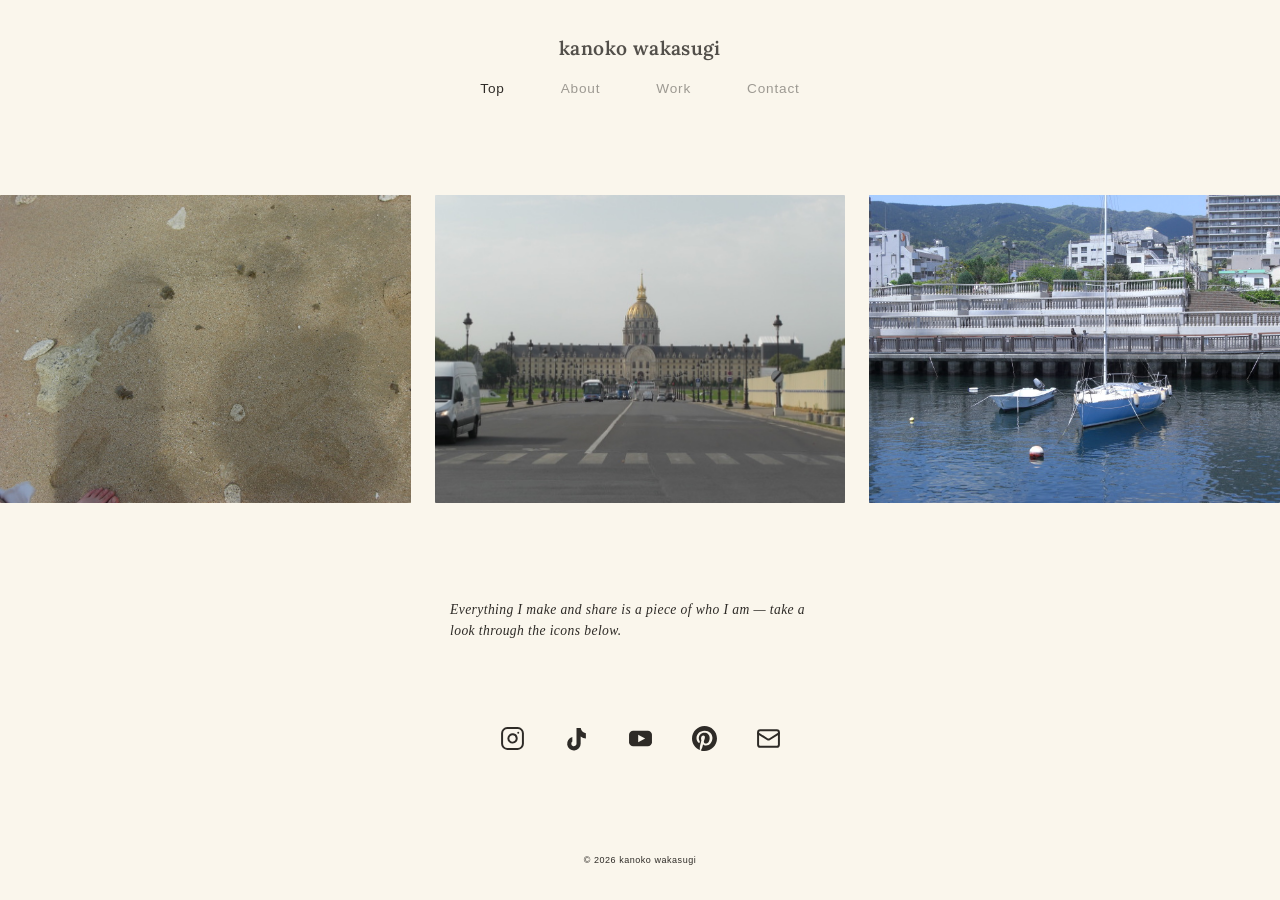
<file: index.html>
<!DOCTYPE html>
<html lang="en">
<head>
<meta charset="UTF-8">
<meta name="viewport" content="width=device-width, initial-scale=1.0">
<title>kanoko wakasugi</title>
<meta name="description" content="Kanoko Wakasugi — SNS and creative direction, documented through her own work and channels.">
<link rel="preconnect" href="https://fonts.googleapis.com">
<link rel="preconnect" href="https://fonts.gstatic.com" crossorigin>
<link href="https://fonts.googleapis.com/css2?family=Lora:wght@400;500;600&family=Inter:wght@300;400;500;600&display=swap" rel="stylesheet">
<link rel="icon" type="image/png" sizes="32x32" href="favicon-32.png">
<link rel="icon" type="image/png" sizes="192x192" href="favicon-192.png">
<link rel="apple-touch-icon" href="apple-touch-icon.png">
<link rel="stylesheet" href="style.css?v=10">
</head>
<body>

<header class="site-header">
  <span class="header-spacer" aria-hidden="true"></span>
  <a href="index.html" class="brand">kanoko wakasugi</a>
  <button class="menu-toggle" id="menu-toggle" aria-label="Menu" aria-expanded="false" aria-controls="site-nav">
    <span></span><span></span><span></span>
  </button>
  <nav class="site-nav" id="site-nav">
    <a href="index.html" class="nav-menu-brand">kanoko wakasugi</a>
    <a href="index.html" class="is-active">Top</a>
    <a href="about/index.html">About</a>
    <a href="works/index.html">Work</a>
    <a href="contact/index.html">Contact</a>
    <ul class="icon-row">
      <li>
        <a href="https://www.instagram.com/kanokowakasugi" target="_blank" rel="noopener" aria-label="Instagram">
          <svg viewBox="0 0 24 24" fill="none" stroke="currentColor" stroke-width="1.9" stroke-linecap="round" stroke-linejoin="round">
            <rect x="2" y="2" width="20" height="20" rx="5"/>
            <path d="M16 11.37A4 4 0 1 1 12.63 8 4 4 0 0 1 16 11.37z"/>
            <line x1="17.5" y1="6.5" x2="17.51" y2="6.5"/>
          </svg>
        </a>
      </li>
      <li>
        <a href="https://www.tiktok.com/@kanokowakasugi" target="_blank" rel="noopener" aria-label="TikTok">
          <svg viewBox="0 0 24 24" fill="currentColor" stroke="none">
            <path d="M21 7.917v4.034a9.948 9.948 0 0 1-5-1.951v6.95a6.5 6.5 0 1 1-8-6.326v4.326a2.5 2.5 0 1 0 4 2V1.967h4.083a6.005 6.005 0 0 0 4.917 4.95z"/>
          </svg>
        </a>
      </li>
      <li>
        <a href="https://www.youtube.com/@kanokowakasugi" target="_blank" rel="noopener" aria-label="YouTube">
          <svg viewBox="0 0 24 24" fill="currentColor" stroke="none">
            <rect x="1" y="4.5" width="22" height="15" rx="4"/>
            <polygon points="9.75 8.5 16.5 12 9.75 15.5" fill="var(--ivory)"/>
          </svg>
        </a>
      </li>
      <li>
        <a href="https://jp.pinterest.com/wakasugikanoko/" target="_blank" rel="noopener" aria-label="Pinterest">
          <svg viewBox="0 0 24 24" fill="currentColor" stroke="none">
            <path d="M12.017 0C5.396 0 0 5.396 0 12.017c0 5.068 3.158 9.394 7.611 11.137-.105-.949-.2-2.405.042-3.441.218-.937 1.407-5.965 1.407-5.965s-.359-.719-.359-1.782c0-1.668.967-2.914 2.171-2.914 1.023 0 1.518.769 1.518 1.69 0 1.029-.655 2.568-.994 3.995-.283 1.194.599 2.169 1.777 2.169 2.133 0 3.772-2.249 3.772-5.495 0-2.873-2.064-4.882-5.012-4.882-3.414 0-5.418 2.561-5.418 5.207 0 1.031.397 2.138.893 2.738a.36.36 0 0 1 .083.345c-.09.375-.293 1.194-.333 1.361-.053.225-.172.271-.402.165-1.495-.69-2.433-2.878-2.433-4.646 0-3.776 2.748-7.252 7.92-7.252 4.158 0 7.392 2.967 7.392 6.923 0 4.135-2.607 7.461-6.233 7.461-1.214 0-2.357-.629-2.75-1.378l-.748 2.853c-.271 1.043-1.002 2.35-1.492 3.146 1.124.345 2.317.535 3.556.535 6.624 0 12.017-5.393 12.017-12.017C24.034 5.396 18.641 0 12.017 0z"/>
          </svg>
        </a>
      </li>
      <li>
        <a href="mailto:kanokowakasugi@gmail.com" aria-label="Email">
          <svg viewBox="0 0 24 24" fill="none" stroke="currentColor" stroke-width="1.9" stroke-linecap="round" stroke-linejoin="round">
            <rect x="2" y="4" width="20" height="16" rx="2"/>
            <path d="m22 7-8.97 5.7a1.94 1.94 0 0 1-2.06 0L2 7"/>
          </svg>
        </a>
      </li>
    </ul>
  </nav>
</header>

<main class="wrap wrap--home">
  <section class="hero">
    <div class="moodboard">
      <div class="moodboard-item moodboard-item--lg">
        <img src="img/photo-01.jpg" alt="">
      </div>
      <div class="moodboard-item moodboard-item--sm">
        <img src="img/photo-02.jpg" alt="">
      </div>
      <div class="moodboard-item moodboard-item--sm">
        <img src="img/photo-03.jpg" alt="">
      </div>
    </div>

    <p class="tagline">
      Everything I make and share is a piece of who I am — take a look through the icons below.
    </p>
  </section>

  <ul class="icon-row">
    <li>
      <a href="https://www.instagram.com/kanokowakasugi" target="_blank" rel="noopener" aria-label="Instagram">
        <svg viewBox="0 0 24 24" fill="none" stroke="currentColor" stroke-width="1.9" stroke-linecap="round" stroke-linejoin="round">
          <rect x="2" y="2" width="20" height="20" rx="5"/>
          <path d="M16 11.37A4 4 0 1 1 12.63 8 4 4 0 0 1 16 11.37z"/>
          <line x1="17.5" y1="6.5" x2="17.51" y2="6.5"/>
        </svg>
      </a>
    </li>
    <li>
      <a href="https://www.tiktok.com/@kanokowakasugi" target="_blank" rel="noopener" aria-label="TikTok">
        <svg viewBox="0 0 24 24" fill="currentColor" stroke="none">
          <path d="M21 7.917v4.034a9.948 9.948 0 0 1-5-1.951v6.95a6.5 6.5 0 1 1-8-6.326v4.326a2.5 2.5 0 1 0 4 2V1.967h4.083a6.005 6.005 0 0 0 4.917 4.95z"/>
        </svg>
      </a>
    </li>
    <li>
      <a href="https://www.youtube.com/@kanokowakasugi" target="_blank" rel="noopener" aria-label="YouTube">
        <svg viewBox="0 0 24 24" fill="currentColor" stroke="none">
          <rect x="1" y="4.5" width="22" height="15" rx="4"/>
          <polygon points="9.75 8.5 16.5 12 9.75 15.5" fill="var(--ivory)"/>
        </svg>
      </a>
    </li>
    <li>
      <a href="https://jp.pinterest.com/wakasugikanoko/" target="_blank" rel="noopener" aria-label="Pinterest">
        <svg viewBox="0 0 24 24" fill="currentColor" stroke="none">
          <path d="M12.017 0C5.396 0 0 5.396 0 12.017c0 5.068 3.158 9.394 7.611 11.137-.105-.949-.2-2.405.042-3.441.218-.937 1.407-5.965 1.407-5.965s-.359-.719-.359-1.782c0-1.668.967-2.914 2.171-2.914 1.023 0 1.518.769 1.518 1.69 0 1.029-.655 2.568-.994 3.995-.283 1.194.599 2.169 1.777 2.169 2.133 0 3.772-2.249 3.772-5.495 0-2.873-2.064-4.882-5.012-4.882-3.414 0-5.418 2.561-5.418 5.207 0 1.031.397 2.138.893 2.738a.36.36 0 0 1 .083.345c-.09.375-.293 1.194-.333 1.361-.053.225-.172.271-.402.165-1.495-.69-2.433-2.878-2.433-4.646 0-3.776 2.748-7.252 7.92-7.252 4.158 0 7.392 2.967 7.392 6.923 0 4.135-2.607 7.461-6.233 7.461-1.214 0-2.357-.629-2.75-1.378l-.748 2.853c-.271 1.043-1.002 2.35-1.492 3.146 1.124.345 2.317.535 3.556.535 6.624 0 12.017-5.393 12.017-12.017C24.034 5.396 18.641 0 12.017 0z"/>
        </svg>
      </a>
    </li>
    <li>
      <a href="mailto:kanokowakasugi@gmail.com" aria-label="Email">
        <svg viewBox="0 0 24 24" fill="none" stroke="currentColor" stroke-width="1.9" stroke-linecap="round" stroke-linejoin="round">
          <rect x="2" y="4" width="20" height="16" rx="2"/>
          <path d="m22 7-8.97 5.7a1.94 1.94 0 0 1-2.06 0L2 7"/>
        </svg>
      </a>
    </li>
  </ul>

</main>

<footer class="site-footer site-footer--home">
  <span>© 2026 kanoko wakasugi</span>
</footer>

<script>
  const menuToggle = document.getElementById('menu-toggle');
  const siteNav = document.getElementById('site-nav');
  menuToggle.addEventListener('click', function () {
    const isOpen = siteNav.classList.toggle('is-open');
    menuToggle.classList.toggle('is-open');
    menuToggle.setAttribute('aria-expanded', isOpen);
    document.body.classList.toggle('no-scroll', isOpen);
  });
</script>

</body>
</html>
</file>
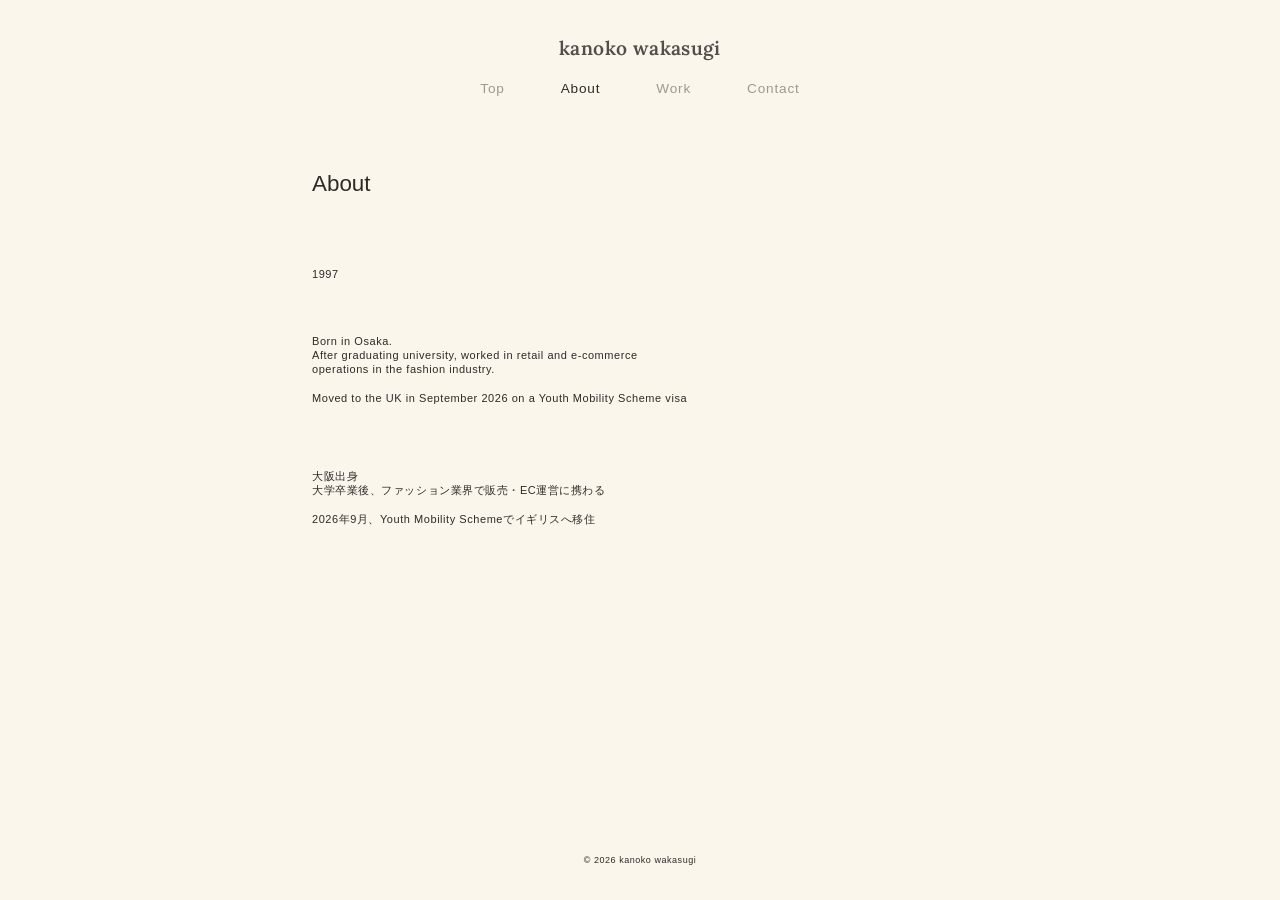
<file: about/index.html>
<!DOCTYPE html>
<html lang="en">
<head>
<meta charset="UTF-8">
<meta name="viewport" content="width=device-width, initial-scale=1.0">
<title>About — Kanoko Wakasugi</title>
<link rel="preconnect" href="https://fonts.googleapis.com">
<link rel="preconnect" href="https://fonts.gstatic.com" crossorigin>
<link href="https://fonts.googleapis.com/css2?family=Lora:wght@400;500;600&family=Inter:wght@300;400;500;600&display=swap" rel="stylesheet">
<link rel="icon" type="image/png" sizes="32x32" href="../favicon-32.png">
<link rel="icon" type="image/png" sizes="192x192" href="../favicon-192.png">
<link rel="apple-touch-icon" href="../apple-touch-icon.png">
<link rel="stylesheet" href="../style.css?v=10">
</head>
<body>

<header class="site-header">
  <span class="header-spacer" aria-hidden="true"></span>
 <a href="../index.html" class="brand">kanoko wakasugi</a>
  <button class="menu-toggle" id="menu-toggle" aria-label="Menu" aria-expanded="false" aria-controls="site-nav">
    <span></span><span></span><span></span>
  </button>
  <nav class="site-nav" id="site-nav">
   <a href="../index.html" class="nav-menu-brand">kanoko wakasugi</a>
    <a href="../index.html">Top</a>
    <a href="../about/index.html" class="is-active">About</a>
    <a href="../works/index.html">Work</a>
    <a href="../contact/index.html">Contact</a>
    <ul class="icon-row">
      <li>
        <a href="https://www.instagram.com/kanokowakasugi" target="_blank" rel="noopener" aria-label="Instagram">
          <svg viewBox="0 0 24 24" fill="none" stroke="currentColor" stroke-width="1.9" stroke-linecap="round" stroke-linejoin="round">
            <rect x="2" y="2" width="20" height="20" rx="5"/>
            <path d="M16 11.37A4 4 0 1 1 12.63 8 4 4 0 0 1 16 11.37z"/>
            <line x1="17.5" y1="6.5" x2="17.51" y2="6.5"/>
          </svg>
        </a>
      </li>
      <li>
        <a href="https://www.tiktok.com/@kanokowakasugi" target="_blank" rel="noopener" aria-label="TikTok">
          <svg viewBox="0 0 24 24" fill="currentColor" stroke="none">
            <path d="M21 7.917v4.034a9.948 9.948 0 0 1-5-1.951v6.95a6.5 6.5 0 1 1-8-6.326v4.326a2.5 2.5 0 1 0 4 2V1.967h4.083a6.005 6.005 0 0 0 4.917 4.95z"/>
          </svg>
        </a>
      </li>
      <li>
        <a href="https://www.youtube.com/@kanokowakasugi" target="_blank" rel="noopener" aria-label="YouTube">
          <svg viewBox="0 0 24 24" fill="currentColor" stroke="none">
            <rect x="1" y="4.5" width="22" height="15" rx="4"/>
            <polygon points="9.75 8.5 16.5 12 9.75 15.5" fill="var(--ivory)"/>
          </svg>
        </a>
      </li>
      <li>
        <a href="https://jp.pinterest.com/wakasugikanoko/" target="_blank" rel="noopener" aria-label="Pinterest">
          <svg viewBox="0 0 24 24" fill="currentColor" stroke="none">
            <path d="M12.017 0C5.396 0 0 5.396 0 12.017c0 5.068 3.158 9.394 7.611 11.137-.105-.949-.2-2.405.042-3.441.218-.937 1.407-5.965 1.407-5.965s-.359-.719-.359-1.782c0-1.668.967-2.914 2.171-2.914 1.023 0 1.518.769 1.518 1.69 0 1.029-.655 2.568-.994 3.995-.283 1.194.599 2.169 1.777 2.169 2.133 0 3.772-2.249 3.772-5.495 0-2.873-2.064-4.882-5.012-4.882-3.414 0-5.418 2.561-5.418 5.207 0 1.031.397 2.138.893 2.738a.36.36 0 0 1 .083.345c-.09.375-.293 1.194-.333 1.361-.053.225-.172.271-.402.165-1.495-.69-2.433-2.878-2.433-4.646 0-3.776 2.748-7.252 7.92-7.252 4.158 0 7.392 2.967 7.392 6.923 0 4.135-2.607 7.461-6.233 7.461-1.214 0-2.357-.629-2.75-1.378l-.748 2.853c-.271 1.043-1.002 2.35-1.492 3.146 1.124.345 2.317.535 3.556.535 6.624 0 12.017-5.393 12.017-12.017C24.034 5.396 18.641 0 12.017 0z"/>
          </svg>
        </a>
      </li>
      <li>
        <a href="mailto:kanokowakasugi@gmail.com" aria-label="Email">
          <svg viewBox="0 0 24 24" fill="none" stroke="currentColor" stroke-width="1.9" stroke-linecap="round" stroke-linejoin="round">
            <rect x="2" y="4" width="20" height="16" rx="2"/>
            <path d="m22 7-8.97 5.7a1.94 1.94 0 0 1-2.06 0L2 7"/>
          </svg>
        </a>
      </li>
    </ul>
  </nav>
</header>

<main class="wrap">

  <div class="page-title">
    <h1>About</h1>
  </div>
<div class="about-block">
    <p>1997</p>
   <br>
   <br>
    <p>
      Born in Osaka.  <br>
      After graduating university, worked in retail and e-commerce <br>
      operations in the fashion industry. <br>
       <br>
      Moved to the UK in September 2026 on a Youth Mobility Scheme visa
    </p>
  </div>

  <div class="about-block">
    <p>
      大阪出身 <br>
      大学卒業後、ファッション業界で販売・EC運営に携わる<br>
       <br>
      2026年9月、Youth Mobility Schemeでイギリスへ移住
    </p>
  </div>
</main>

<footer class="site-footer">
  <span>© 2026 kanoko wakasugi</span>
</footer>

<script>
  const menuToggle = document.getElementById('menu-toggle');
  const siteNav = document.getElementById('site-nav');
  menuToggle.addEventListener('click', function () {
    const isOpen = siteNav.classList.toggle('is-open');
    menuToggle.classList.toggle('is-open');
    menuToggle.setAttribute('aria-expanded', isOpen);
    document.body.classList.toggle('no-scroll', isOpen);
  });
</script>

</body>
</html>
</file>
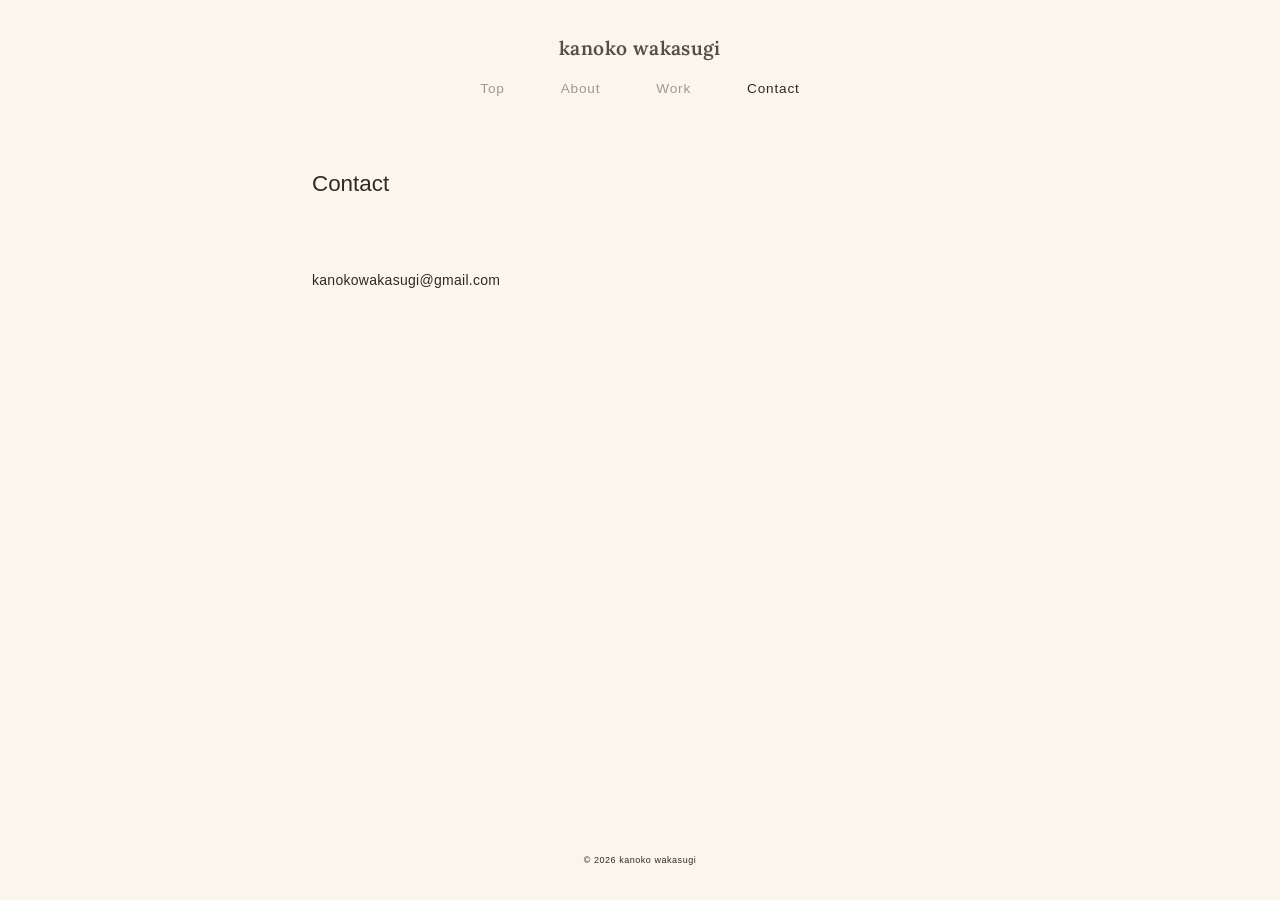
<file: contact/index.html>
<!DOCTYPE html>
<html lang="en">
<head>
<meta charset="UTF-8">
<meta name="viewport" content="width=device-width, initial-scale=1.0">
<title>Contact — Kanoko Wakasugi</title>
<link rel="preconnect" href="https://fonts.googleapis.com">
<link rel="preconnect" href="https://fonts.gstatic.com" crossorigin>
<link href="https://fonts.googleapis.com/css2?family=Lora:wght@400;500;600&family=Inter:wght@300;400;500;600&display=swap" rel="stylesheet">
<link rel="icon" type="image/png" sizes="32x32" href="../favicon-32.png">
<link rel="icon" type="image/png" sizes="192x192" href="../favicon-192.png">
<link rel="apple-touch-icon" href="../apple-touch-icon.png">
<link rel="stylesheet" href="../style.css?v=10">
</head>
<body>

<header class="site-header">
  <span class="header-spacer" aria-hidden="true"></span>
 <a href="../index.html" class="brand">kanoko wakasugi</a>
  <button class="menu-toggle" id="menu-toggle" aria-label="Menu" aria-expanded="false" aria-controls="site-nav">
    <span></span><span></span><span></span>
  </button>
  <nav class="site-nav" id="site-nav">
    <a href="../index.html" class="nav-menu-brand">kanoko wakasugi</a>
    <a href="../index.html">Top</a>
    <a href="../about/index.html">About</a>
    <a href="../works/index.html">Work</a>
    <a href="../contact/index.html" class="is-active">Contact</a>
    <ul class="icon-row">
      <li>
        <a href="https://www.instagram.com/kanokowakasugi" target="_blank" rel="noopener" aria-label="Instagram">
          <svg viewBox="0 0 24 24" fill="none" stroke="currentColor" stroke-width="1.9" stroke-linecap="round" stroke-linejoin="round">
            <rect x="2" y="2" width="20" height="20" rx="5"/>
            <path d="M16 11.37A4 4 0 1 1 12.63 8 4 4 0 0 1 16 11.37z"/>
            <line x1="17.5" y1="6.5" x2="17.51" y2="6.5"/>
          </svg>
        </a>
      </li>
      <li>
        <a href="https://www.tiktok.com/@kanokowakasugi" target="_blank" rel="noopener" aria-label="TikTok">
          <svg viewBox="0 0 24 24" fill="currentColor" stroke="none">
            <path d="M21 7.917v4.034a9.948 9.948 0 0 1-5-1.951v6.95a6.5 6.5 0 1 1-8-6.326v4.326a2.5 2.5 0 1 0 4 2V1.967h4.083a6.005 6.005 0 0 0 4.917 4.95z"/>
          </svg>
        </a>
      </li>
      <li>
        <a href="https://www.youtube.com/@kanokowakasugi" target="_blank" rel="noopener" aria-label="YouTube">
          <svg viewBox="0 0 24 24" fill="currentColor" stroke="none">
            <rect x="1" y="4.5" width="22" height="15" rx="4"/>
            <polygon points="9.75 8.5 16.5 12 9.75 15.5" fill="var(--ivory)"/>
          </svg>
        </a>
      </li>
      <li>
        <a href="https://jp.pinterest.com/wakasugikanoko/" target="_blank" rel="noopener" aria-label="Pinterest">
          <svg viewBox="0 0 24 24" fill="currentColor" stroke="none">
            <path d="M12.017 0C5.396 0 0 5.396 0 12.017c0 5.068 3.158 9.394 7.611 11.137-.105-.949-.2-2.405.042-3.441.218-.937 1.407-5.965 1.407-5.965s-.359-.719-.359-1.782c0-1.668.967-2.914 2.171-2.914 1.023 0 1.518.769 1.518 1.69 0 1.029-.655 2.568-.994 3.995-.283 1.194.599 2.169 1.777 2.169 2.133 0 3.772-2.249 3.772-5.495 0-2.873-2.064-4.882-5.012-4.882-3.414 0-5.418 2.561-5.418 5.207 0 1.031.397 2.138.893 2.738a.36.36 0 0 1 .083.345c-.09.375-.293 1.194-.333 1.361-.053.225-.172.271-.402.165-1.495-.69-2.433-2.878-2.433-4.646 0-3.776 2.748-7.252 7.92-7.252 4.158 0 7.392 2.967 7.392 6.923 0 4.135-2.607 7.461-6.233 7.461-1.214 0-2.357-.629-2.75-1.378l-.748 2.853c-.271 1.043-1.002 2.35-1.492 3.146 1.124.345 2.317.535 3.556.535 6.624 0 12.017-5.393 12.017-12.017C24.034 5.396 18.641 0 12.017 0z"/>
          </svg>
        </a>
      </li>
      <li>
        <a href="mailto:kanokowakasugi@gmail.com" aria-label="Email">
          <svg viewBox="0 0 24 24" fill="none" stroke="currentColor" stroke-width="1.9" stroke-linecap="round" stroke-linejoin="round">
            <rect x="2" y="4" width="20" height="16" rx="2"/>
            <path d="m22 7-8.97 5.7a1.94 1.94 0 0 1-2.06 0L2 7"/>
          </svg>
        </a>
      </li>
    </ul>
  </nav>
</header>

<main class="wrap">

  <div class="page-title">
    <h1>Contact</h1>
  </div>

  <p class="contact-email">
    <a href="mailto:kanokowakasugi@gmail.com">kanokowakasugi@gmail.com</a>
  </p>

</main>

<footer class="site-footer">
  <span>© 2026 kanoko wakasugi</span>
</footer>

<script>
  const menuToggle = document.getElementById('menu-toggle');
  const siteNav = document.getElementById('site-nav');
  menuToggle.addEventListener('click', function () {
    const isOpen = siteNav.classList.toggle('is-open');
    menuToggle.classList.toggle('is-open');
    menuToggle.setAttribute('aria-expanded', isOpen);
    document.body.classList.toggle('no-scroll', isOpen);
  });
</script>

</body>
</html>
</file>
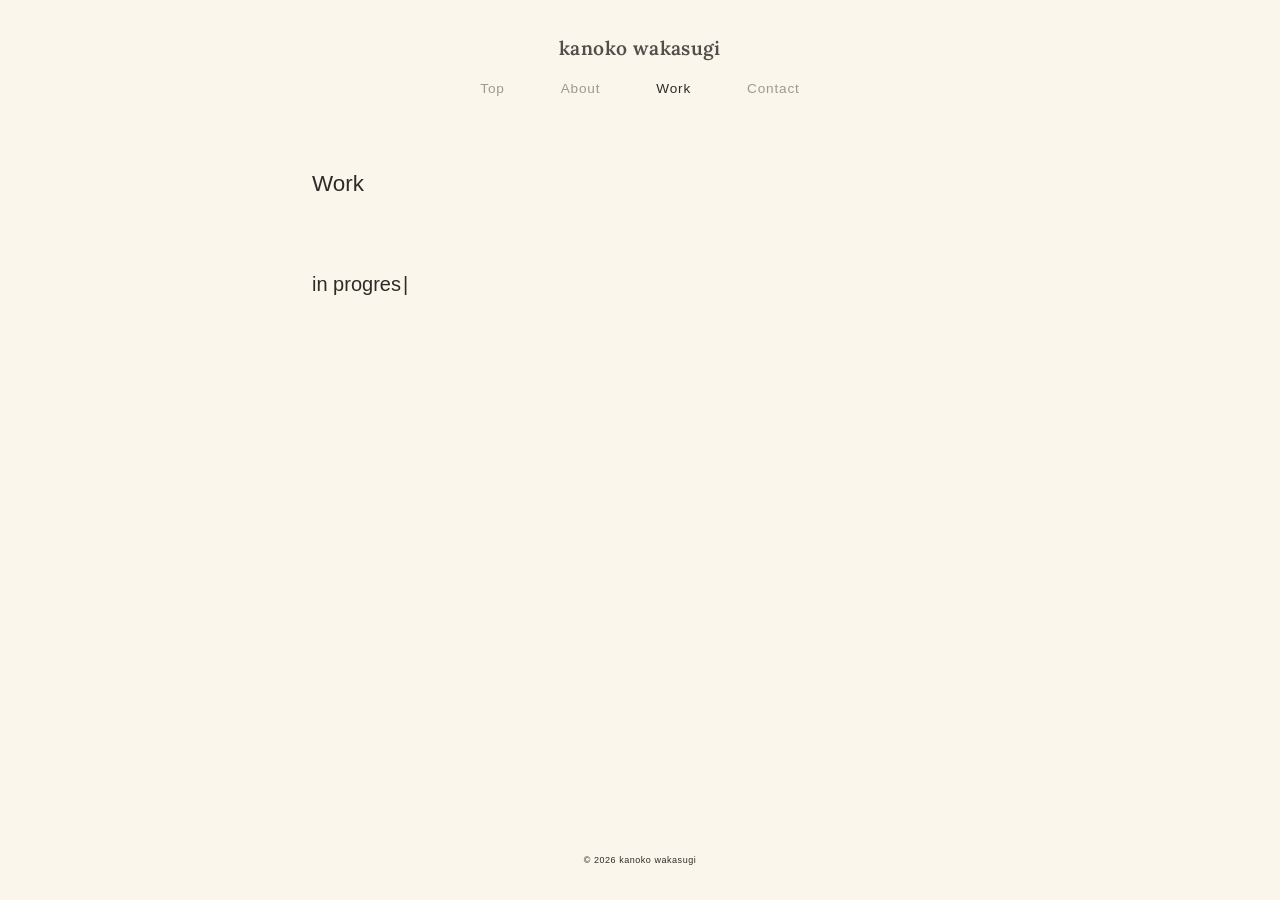
<file: works/index.html>
<!DOCTYPE html>
<html lang="en">
<head>
<meta charset="UTF-8">
<meta name="viewport" content="width=device-width, initial-scale=1.0">
<title>Works — Kanoko Wakasugi</title>
<link rel="preconnect" href="https://fonts.googleapis.com">
<link rel="preconnect" href="https://fonts.gstatic.com" crossorigin>
<link href="https://fonts.googleapis.com/css2?family=Lora:wght@400;500;600&family=Inter:wght@300;400;500;600&display=swap" rel="stylesheet">
<link rel="icon" type="image/png" sizes="32x32" href="../favicon-32.png">
<link rel="icon" type="image/png" sizes="192x192" href="../favicon-192.png">
<link rel="apple-touch-icon" href="../apple-touch-icon.png">
<link rel="stylesheet" href="../style.css?v=10">
</head>
<body>

<header class="site-header">
  <span class="header-spacer" aria-hidden="true"></span>
  <a href="../index.html" class="brand">kanoko wakasugi</a>
  <button class="menu-toggle" id="menu-toggle" aria-label="Menu" aria-expanded="false" aria-controls="site-nav">
    <span></span><span></span><span></span>
  </button>
  <nav class="site-nav" id="site-nav">
    <a href="../index.html" class="nav-menu-brand">kanoko wakasugi</a>
    <a href="../index.html">Top</a>
    <a href="../about/index.html">About</a>
    <a href="../works/index.html" class="is-active">Work</a>
    <a href="../contact/index.html">Contact</a>
    <ul class="icon-row">
      <li>
        <a href="https://www.instagram.com/kanokowakasugi" target="_blank" rel="noopener" aria-label="Instagram">
          <svg viewBox="0 0 24 24" fill="none" stroke="currentColor" stroke-width="1.9" stroke-linecap="round" stroke-linejoin="round">
            <rect x="2" y="2" width="20" height="20" rx="5"/>
            <path d="M16 11.37A4 4 0 1 1 12.63 8 4 4 0 0 1 16 11.37z"/>
            <line x1="17.5" y1="6.5" x2="17.51" y2="6.5"/>
          </svg>
        </a>
      </li>
      <li>
        <a href="https://www.tiktok.com/@kanokowakasugi" target="_blank" rel="noopener" aria-label="TikTok">
          <svg viewBox="0 0 24 24" fill="currentColor" stroke="none">
            <path d="M21 7.917v4.034a9.948 9.948 0 0 1-5-1.951v6.95a6.5 6.5 0 1 1-8-6.326v4.326a2.5 2.5 0 1 0 4 2V1.967h4.083a6.005 6.005 0 0 0 4.917 4.95z"/>
          </svg>
        </a>
      </li>
      <li>
        <a href="https://www.youtube.com/@kanokowakasugi" target="_blank" rel="noopener" aria-label="YouTube">
          <svg viewBox="0 0 24 24" fill="currentColor" stroke="none">
            <rect x="1" y="4.5" width="22" height="15" rx="4"/>
            <polygon points="9.75 8.5 16.5 12 9.75 15.5" fill="var(--ivory)"/>
          </svg>
        </a>
      </li>
      <li>
        <a href="https://jp.pinterest.com/wakasugikanoko/" target="_blank" rel="noopener" aria-label="Pinterest">
          <svg viewBox="0 0 24 24" fill="currentColor" stroke="none">
            <path d="M12.017 0C5.396 0 0 5.396 0 12.017c0 5.068 3.158 9.394 7.611 11.137-.105-.949-.2-2.405.042-3.441.218-.937 1.407-5.965 1.407-5.965s-.359-.719-.359-1.782c0-1.668.967-2.914 2.171-2.914 1.023 0 1.518.769 1.518 1.69 0 1.029-.655 2.568-.994 3.995-.283 1.194.599 2.169 1.777 2.169 2.133 0 3.772-2.249 3.772-5.495 0-2.873-2.064-4.882-5.012-4.882-3.414 0-5.418 2.561-5.418 5.207 0 1.031.397 2.138.893 2.738a.36.36 0 0 1 .083.345c-.09.375-.293 1.194-.333 1.361-.053.225-.172.271-.402.165-1.495-.69-2.433-2.878-2.433-4.646 0-3.776 2.748-7.252 7.92-7.252 4.158 0 7.392 2.967 7.392 6.923 0 4.135-2.607 7.461-6.233 7.461-1.214 0-2.357-.629-2.75-1.378l-.748 2.853c-.271 1.043-1.002 2.35-1.492 3.146 1.124.345 2.317.535 3.556.535 6.624 0 12.017-5.393 12.017-12.017C24.034 5.396 18.641 0 12.017 0z"/>
          </svg>
        </a>
      </li>
      <li>
        <a href="mailto:kanokowakasugi@gmail.com" aria-label="Email">
          <svg viewBox="0 0 24 24" fill="none" stroke="currentColor" stroke-width="1.9" stroke-linecap="round" stroke-linejoin="round">
            <rect x="2" y="4" width="20" height="16" rx="2"/>
            <path d="m22 7-8.97 5.7a1.94 1.94 0 0 1-2.06 0L2 7"/>
          </svg>
        </a>
      </li>
    </ul>
  </nav>
</header>

<main class="wrap">

  <div class="page-title">
    <h1>Work</h1>
  </div>

  <div class="typewriter-wrap">
    <span id="typewriter"></span><span class="cursor">|</span>
  </div>

</main>

<footer class="site-footer">
  <span>© 2026 kanoko wakasugi</span>
</footer>

<script>
  const text = "in progress";
  const el = document.getElementById('typewriter');
  let i = 0;
  function type() {
    if (i < text.length) {
      el.textContent += text.charAt(i);
      i++;
      setTimeout(type, 110);
    }
  }
  type();
</script>

<script>
  const menuToggle = document.getElementById('menu-toggle');
  const siteNav = document.getElementById('site-nav');
  menuToggle.addEventListener('click', function () {
    const isOpen = siteNav.classList.toggle('is-open');
    menuToggle.classList.toggle('is-open');
    menuToggle.setAttribute('aria-expanded', isOpen);
    document.body.classList.toggle('no-scroll', isOpen);
  });
</script>

</body>
</html>
</file>
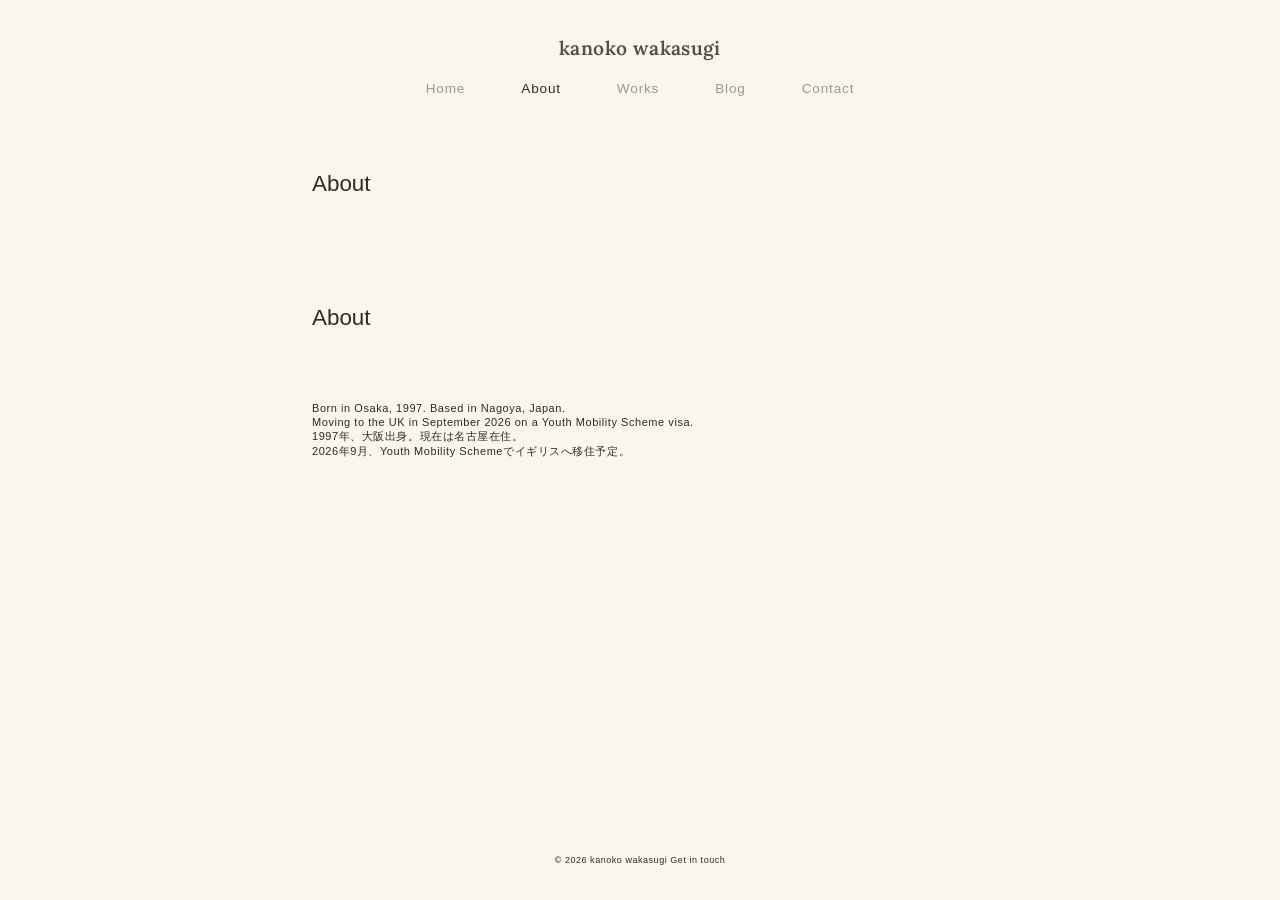
<file: about.html>
<!DOCTYPE html>
<html lang="en">
<head>
<meta charset="UTF-8">
<meta name="viewport" content="width=device-width, initial-scale=1.0">
<title>About — Kanoko Wakasugi</title>
<link rel="preconnect" href="https://fonts.googleapis.com">
<link rel="preconnect" href="https://fonts.gstatic.com" crossorigin>
<link href="https://fonts.googleapis.com/css2?family=Lora:wght@400;500;600&family=Inter:wght@300;400;500;600&display=swap" rel="stylesheet">
<link rel="stylesheet" href="style.css">
</head>
<body>

<header class="site-header">
  <span class="brand">kanoko wakasugi</span>
  <nav class="site-nav">
    <a href="index.html">Home</a>
    <a href="about.html" class="is-active">About</a>
    <a href="works.html">Works</a>
    <a href="blog.html">Blog</a>
    <a href="contact.html">Contact</a>
  </nav>
</header>

<main class="wrap">

  <div class="page-title">
    <h1>About</h1>
  </div>

  <div class="page-title">
  <h1>About</h1>
</div>

<div class="about-block">
  <p>
    Born in Osaka, 1997. Based in Nagoya, Japan.<br>
    Moving to the UK in September 2026 on a Youth Mobility Scheme visa.
  </p>
  <p lang="ja">
    1997年、大阪出身。現在は名古屋在住。<br>
    2026年9月、Youth Mobility Schemeでイギリスへ移住予定。
  </p>
</div>

</main>

<footer class="site-footer">
  <span>&copy; 2026 kanoko wakasugi</span>
  <span><a href="contact.html">Get in touch</a></span>
</footer>

</body>
</html>
</file>
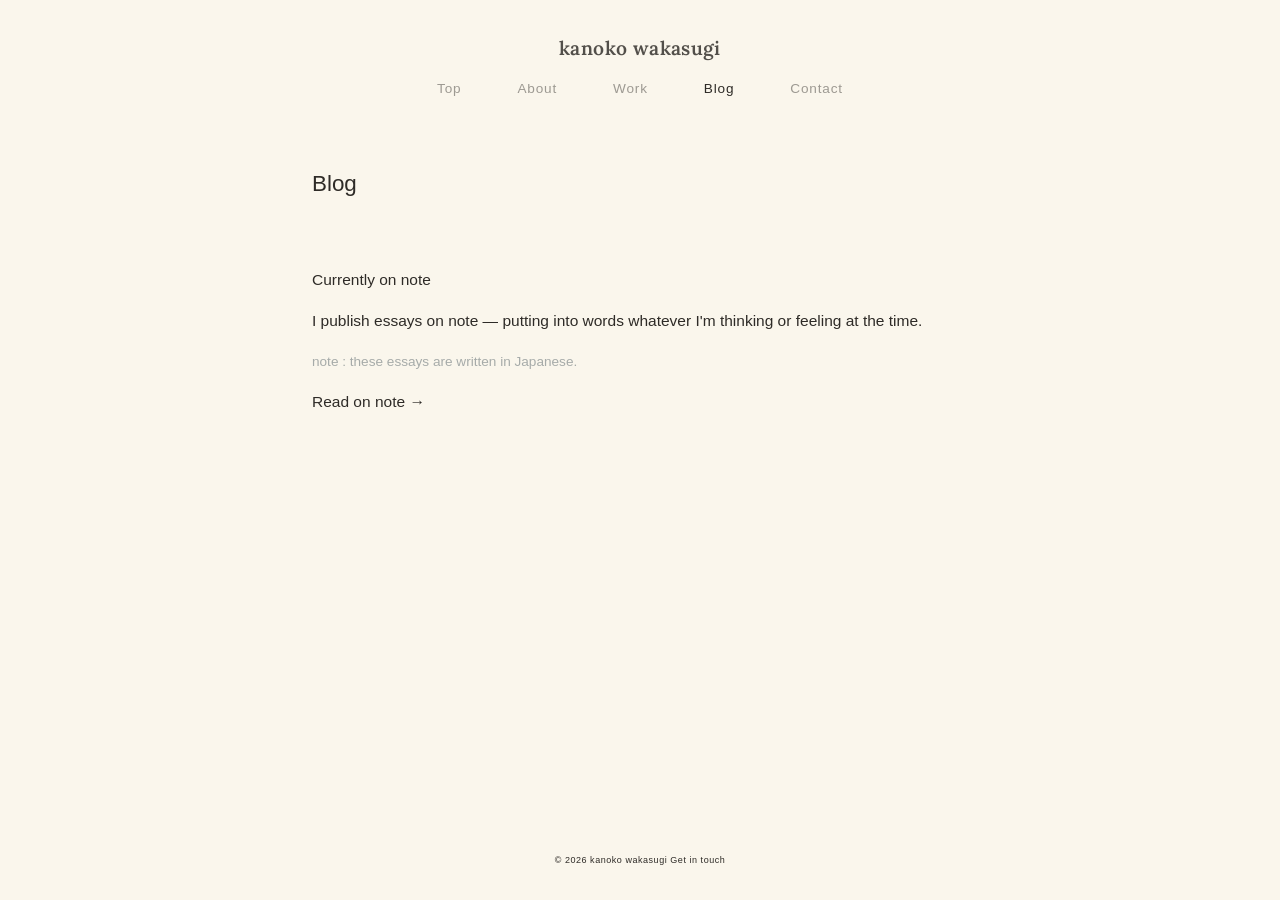
<file: blog.html>
<!DOCTYPE html>
<html lang="en">
<head>
<meta charset="UTF-8">
<meta name="viewport" content="width=device-width, initial-scale=1.0">
<title>Blog — Kanoko Wakasugi</title>
<link rel="preconnect" href="https://fonts.googleapis.com">
<link rel="preconnect" href="https://fonts.gstatic.com" crossorigin>
<link href="https://fonts.googleapis.com/css2?family=Lora:wght@400;500;600&family=Inter:wght@300;400;500;600&display=swap" rel="stylesheet">
<link rel="icon" type="image/png" sizes="32x32" href="favicon-32.png">
<link rel="icon" type="image/png" sizes="192x192" href="favicon-192.png">
<link rel="apple-touch-icon" href="apple-touch-icon.png">
<link rel="stylesheet" href="style.css?v=2">
</head>
<body>

<header class="site-header">
  <span class="brand">kanoko wakasugi</span>
  <nav class="site-nav">
    <a href="index.html">Top</a>
    <a href="about/index.html">About</a>
    <a href="works/index.html">Work</a>
    <a href="blog.html" class="is-active">Blog</a>
    <a href="contact/index.html">Contact</a>
  </nav>
</header>

<main class="wrap">

  <div class="page-title">
    <h1>Blog</h1>
  </div>

  <div class="placeholder">
    <span class="eyebrow">Currently on note</span>
    <p>
      I publish essays on note — putting into words whatever I'm thinking
      or feeling at the time.
    </p>
    <p style="font-size: 0.85rem; color: var(--grey);">
      note : these essays are written in Japanese.
    </p>
    <p><a href="https://note.com/kanokowakasugi" target="_blank" rel="noopener">Read on note &rarr;</a></p>
  </div>

</main>

<footer class="site-footer">
  <span>&copy; 2026 kanoko wakasugi</span>
  <span><a href="contact/index.html">Get in touch</a></span>
</footer>

</body>
</html>
</file>
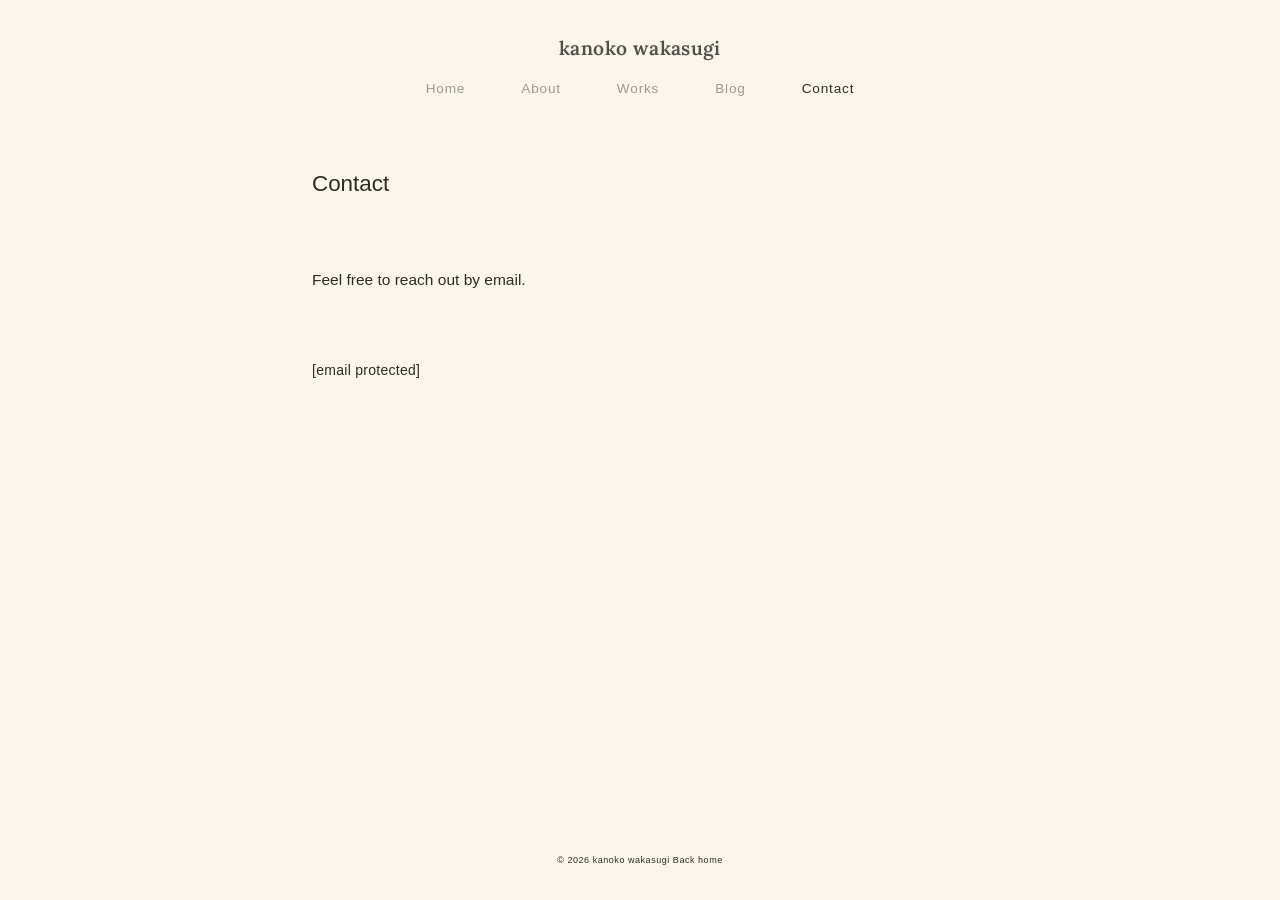
<file: contact.html>
<!DOCTYPE html>
<html lang="en">
<head>
<meta charset="UTF-8">
<meta name="viewport" content="width=device-width, initial-scale=1.0">
<title>Contact — Kanoko Wakasugi</title>
<link rel="preconnect" href="https://fonts.googleapis.com">
<link rel="preconnect" href="https://fonts.gstatic.com" crossorigin>
<link href="https://fonts.googleapis.com/css2?family=Lora:wght@400;500;600&family=Inter:wght@300;400;500;600&display=swap" rel="stylesheet">
<link rel="stylesheet" href="style.css">
</head>
<body>

<header class="site-header">
  <span class="brand">kanoko wakasugi</span>
  <nav class="site-nav">
    <a href="index.html">Home</a>
    <a href="about.html">About</a>
    <a href="works.html">Works</a>
    <a href="blog.html">Blog</a>
    <a href="contact.html" class="is-active">Contact</a>
  </nav>
</header>

<main class="wrap">

  <div class="page-title">
    <h1>Contact</h1>
  </div>

  <p>Feel free to reach out by email.</p>

  <p class="contact-email">
    <a href="mailto:[email protected]" id="email-link">[email protected]</a>
    <span class="copy-note" id="copy-note"></span>
  </p>

</main>

<footer class="site-footer">
  <span>&copy; 2026 kanoko wakasugi</span>
  <span><a href="index.html">Back home</a></span>
</footer>

<script>
  const link = document.getElementById('email-link');
  const note = document.getElementById('copy-note');
  link.addEventListener('click', function (e) {
    e.preventDefault();
    const email = link.textContent.trim();
    navigator.clipboard.writeText(email).then(function () {
      note.textContent = 'Copied';
      setTimeout(function () { note.textContent = ''; }, 1500);
    });
  });
</script>

</body>
</html>
</file>
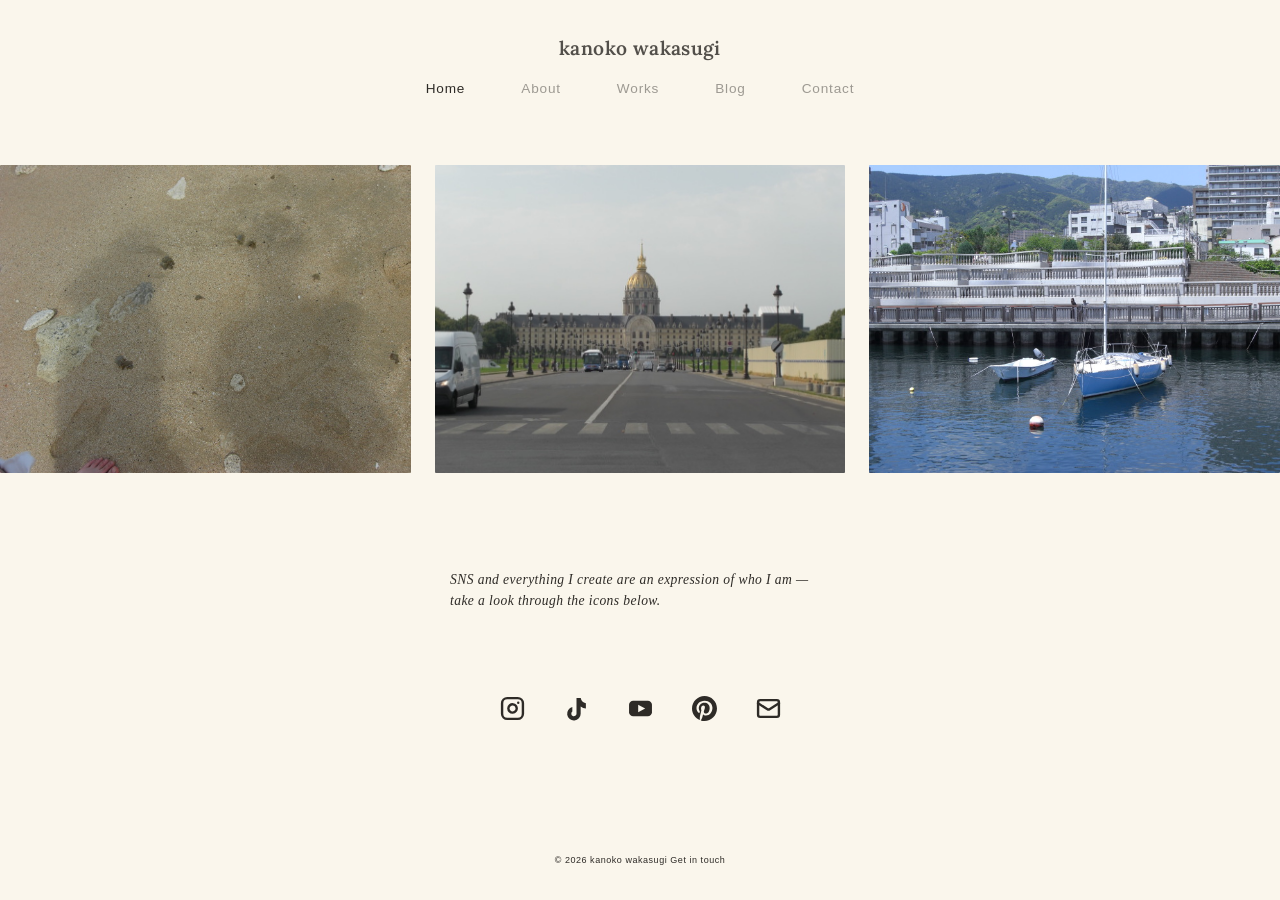
<file: index (1).html>
<!DOCTYPE html>
<html lang="en">
<head>
<meta charset="UTF-8">
<meta name="viewport" content="width=device-width, initial-scale=1.0">
<title>kanoko wakasugi</title>
<meta name="description" content="Kanoko Wakasugi — SNS and creative direction, documented through her own work and channels.">
<link rel="preconnect" href="https://fonts.googleapis.com">
<link rel="preconnect" href="https://fonts.gstatic.com" crossorigin>
<link href="https://fonts.googleapis.com/css2?family=Lora:wght@400;500;600&family=Inter:wght@300;400;500;600&display=swap" rel="stylesheet">
<link rel="icon" type="image/png" sizes="32x32" href="favicon-32.png">
<link rel="icon" type="image/png" sizes="192x192" href="favicon-192.png">
<link rel="apple-touch-icon" href="apple-touch-icon.png">
<link rel="stylesheet" href="style.css?v=2">
</head>
<body>

<header class="site-header">
  <span class="brand">kanoko wakasugi</span>
  <nav class="site-nav">
    <a href="index.html" class="is-active">Home</a>
    <a href="about/index.html">About</a>
    <a href="works/index.html">Works</a>
    <a href="blog.html">Blog</a>
    <a href="contact/index.html">Contact</a>
  </nav>
</header>

<main class="wrap">

  <section class="hero">
    <div class="moodboard">
      <div class="moodboard-item moodboard-item--lg">
        <img src="img/photo-01.jpg" alt="">
      </div>
      <div class="moodboard-item moodboard-item--sm">
        <img src="img/photo-02.jpg" alt="">
      </div>
      <div class="moodboard-item moodboard-item--sm">
        <img src="img/photo-03.jpg" alt="">
      </div>
    </div>

    <p class="tagline">
      SNS and everything I create are an expression of who I am —
      take a look through the icons below.
    </p>
  </section>

  <ul class="icon-row">
    <li>
      <a href="https://www.instagram.com/kanokowakasugi" target="_blank" rel="noopener" aria-label="Instagram">
        <svg viewBox="0 0 24 24" fill="none" stroke="currentColor" stroke-width="2.3" stroke-linecap="round" stroke-linejoin="round">
          <rect x="2" y="2" width="20" height="20" rx="5"/>
          <path d="M16 11.37A4 4 0 1 1 12.63 8 4 4 0 0 1 16 11.37z"/>
          <line x1="17.5" y1="6.5" x2="17.51" y2="6.5"/>
        </svg>
      </a>
    </li>
    <li>
      <a href="https://www.tiktok.com/@kanokowakasugi" target="_blank" rel="noopener" aria-label="TikTok">
        <svg viewBox="0 0 24 24" fill="currentColor" stroke="none">
          <path d="M21 7.917v4.034a9.948 9.948 0 0 1-5-1.951v6.95a6.5 6.5 0 1 1-8-6.326v4.326a2.5 2.5 0 1 0 4 2V1.967h4.083a6.005 6.005 0 0 0 4.917 4.95z"/>
        </svg>
      </a>
    </li>
    <li>
      <a href="https://www.youtube.com/@kanokowakasugi" target="_blank" rel="noopener" aria-label="YouTube">
        <svg viewBox="0 0 24 24" fill="currentColor" stroke="none">
          <rect x="1" y="4.5" width="22" height="15" rx="4"/>
          <polygon points="9.75 8.5 16.5 12 9.75 15.5" fill="var(--ivory)"/>
        </svg>
      </a>
    </li>
    <li>
      <a href="https://jp.pinterest.com/wakasugikanoko/" target="_blank" rel="noopener" aria-label="Pinterest">
        <svg viewBox="0 0 24 24" fill="currentColor" stroke="none">
          <path d="M12.017 0C5.396 0 0 5.396 0 12.017c0 5.068 3.158 9.394 7.611 11.137-.105-.949-.2-2.405.042-3.441.218-.937 1.407-5.965 1.407-5.965s-.359-.719-.359-1.782c0-1.668.967-2.914 2.171-2.914 1.023 0 1.518.769 1.518 1.69 0 1.029-.655 2.568-.994 3.995-.283 1.194.599 2.169 1.777 2.169 2.133 0 3.772-2.249 3.772-5.495 0-2.873-2.064-4.882-5.012-4.882-3.414 0-5.418 2.561-5.418 5.207 0 1.031.397 2.138.893 2.738a.36.36 0 0 1 .083.345c-.09.375-.293 1.194-.333 1.361-.053.225-.172.271-.402.165-1.495-.69-2.433-2.878-2.433-4.646 0-3.776 2.748-7.252 7.92-7.252 4.158 0 7.392 2.967 7.392 6.923 0 4.135-2.607 7.461-6.233 7.461-1.214 0-2.357-.629-2.75-1.378l-.748 2.853c-.271 1.043-1.002 2.35-1.492 3.146 1.124.345 2.317.535 3.556.535 6.624 0 12.017-5.393 12.017-12.017C24.034 5.396 18.641 0 12.017 0z"/>
        </svg>
      </a>
    </li>
    <li>
      <a href="mailto:kanokowakasugi@gmail.com" aria-label="Email">
        <svg viewBox="0 0 24 24" fill="none" stroke="currentColor" stroke-width="2.3" stroke-linecap="round" stroke-linejoin="round">
          <rect x="2" y="4" width="20" height="16" rx="2"/>
          <path d="m22 7-8.97 5.7a1.94 1.94 0 0 1-2.06 0L2 7"/>
        </svg>
      </a>
    </li>
  </ul>

</main>

<footer class="site-footer">
  <span>&copy; 2026 kanoko wakasugi</span>
  <span><a href="contact/index.html">Get in touch</a></span>
</footer>

</body>
</html>
</file>
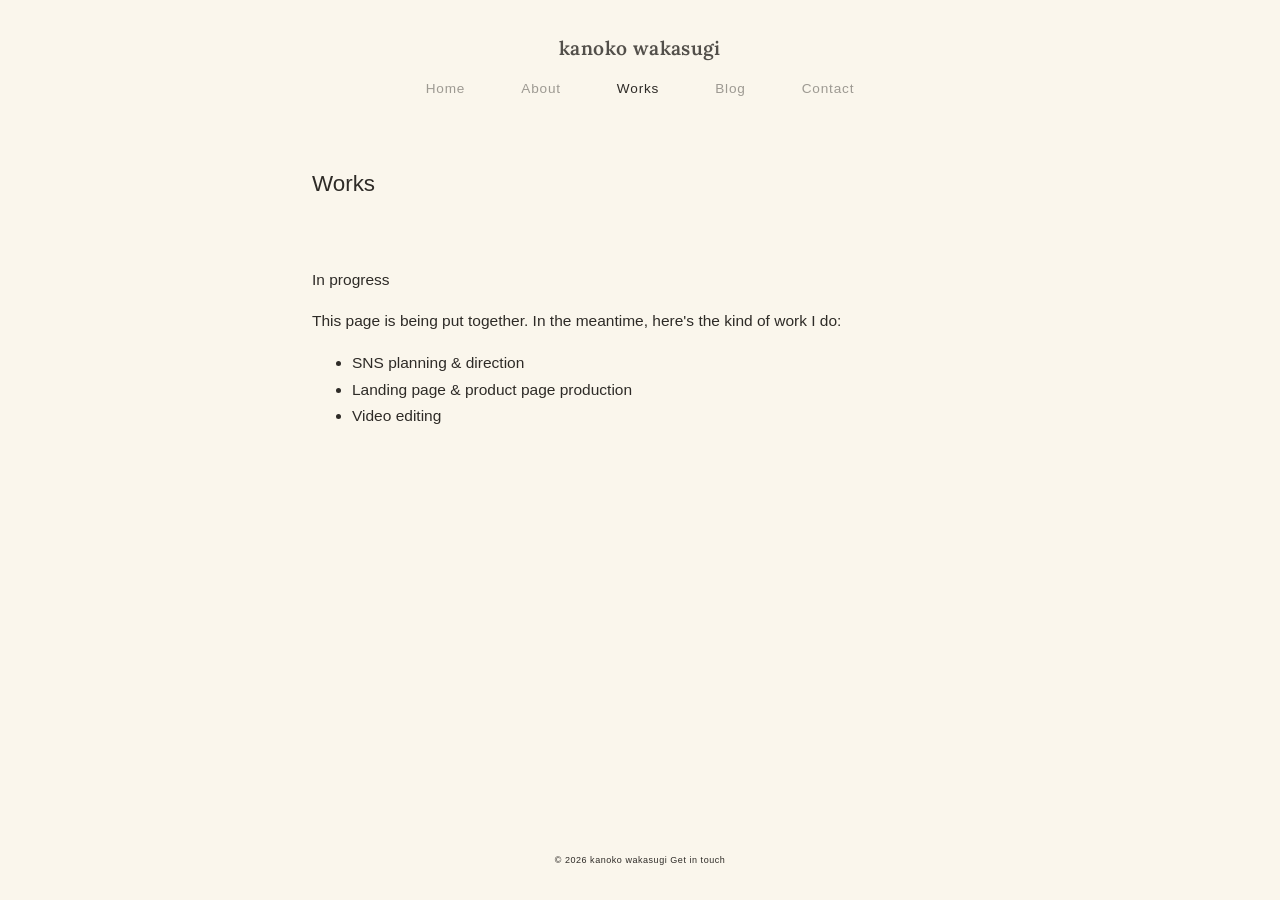
<file: works.html>
<!DOCTYPE html>
<html lang="en">
<head>
<meta charset="UTF-8">
<meta name="viewport" content="width=device-width, initial-scale=1.0">
<title>Works — Kanoko Wakasugi</title>
<link rel="preconnect" href="https://fonts.googleapis.com">
<link rel="preconnect" href="https://fonts.gstatic.com" crossorigin>
<link href="https://fonts.googleapis.com/css2?family=Lora:wght@400;500;600&family=Inter:wght@300;400;500;600&display=swap" rel="stylesheet">
<link rel="stylesheet" href="style.css">
</head>
<body>

<header class="site-header">
  <span class="brand">kanoko wakasugi</span>
  <nav class="site-nav">
    <a href="index.html">Home</a>
    <a href="about.html">About</a>
    <a href="works.html" class="is-active">Works</a>
    <a href="blog.html">Blog</a>
    <a href="contact.html">Contact</a>
  </nav>
</header>

<main class="wrap">

  <div class="page-title">
    <h1>Works</h1>
  </div>

  <div class="placeholder">
    <span class="eyebrow">In progress</span>
    <p>This page is being put together. In the meantime, here's the kind of work I do:</p>
    <ul>
      <li>SNS planning &amp; direction</li>
      <li>Landing page &amp; product page production</li>
      <li>Video editing</li>
    </ul>
  </div>

</main>

<footer class="site-footer">
  <span>&copy; 2026 kanoko wakasugi</span>
  <span><a href="contact.html">Get in touch</a></span>
</footer>

</body>
</html>
</file>
<file: style.css>
/* =========================================================
   Kanoko Wakasugi — Portfolio
   Tokens: Ivory / Beige / Blue / Grey / Navy / Brown
   Type: Lora (display) + Inter (body)
   ========================================================= */

:root {
  --ivory: #FAF6EC;
  --beige: #D6CCB6;
  --blue:  #7A8B99;
  --grey:  #A6ABA9;
  --navy:  #566473;
  --brown: #8A7A6A;
  --ink:   #2E2B27;

  --max-width: 720px;
  --space-xs: 0.5rem;
  --space-s: 1rem;
  --space-m: 2rem;
  --space-l: 4rem;
  --space-xl: 2rem;
}

* { box-sizing: border-box; }

html { scroll-behavior: smooth; height: 100%; }

body {
  margin: 0;
  min-height: 100vh;
  display: flex;
  flex-direction: column;
  background: var(--ivory);
  color: var(--ink);
  font-family: 'Helvetica', 'Arial', sans-serif;
  font-weight: 300;
  font-size: 15.5px;
  line-height: 1.7;
  -webkit-font-smoothing: antialiased;
}

@media (prefers-reduced-motion: reduce) {
  * { animation: none !important; transition: none !important; }
}

body.no-scroll {
  overflow: hidden;
}

a {
  color: var(--ink);
  text-decoration: none;
  border-bottom: 1px solid transparent;
  transition: border-color 0.3s ease, color 0.3s ease;
}

a:hover,
a:focus-visible {
  color: var(--blue);
  border-bottom-color: var(--blue);
}

a:focus-visible {
  outline: 2px solid var(--blue);
  outline-offset: 3px;
  border-radius: 1px;
}

h1, h2, h3 {
  font-family: 'Helvetica', 'Arial', sans-serif;
  font-weight: 500;
  color: var(--ink);
  margin: 0;
}

.wrap {
  width: 100%;
  flex: 1 0 auto;
  max-width: var(--max-width);
  margin: 0 auto;
  padding: var(--space-m) var(--space-m) var(--space-xl);
}

/* ---------- Header / nav ---------- */

.site-header {
  width: 100%;
  max-width: var(--max-width);
  margin: 0 auto;
  padding: var(--space-m) var(--space-m) 0;
  text-align: center;
}

.site-header .brand {
  display: block;
  margin-bottom: 0.8rem;
  font-family: 'Lora', serif;
  font-size: 1.2rem;
  font-weight: 600;
  letter-spacing: 0.02em;
  color: var(--ink);
  opacity: 0.82;
  border-bottom: none;
  text-decoration: none;
}

.site-nav {
  display: flex;
  justify-content: center;
  gap: 3.5rem;
  font-size: 0.85rem;
  letter-spacing: 0.03em;
  margin-top: 0.5rem;
}

.site-nav a {
  color: var(--ink);
  opacity: 0.45;
  border-bottom: none;
  letter-spacing: 0.06em;
}
.nav-menu-brand { display: none; }

.site-nav a.is-active,
.site-nav a:hover,
.site-nav a:focus-visible {
  opacity: 1;
  border-bottom: none;
  color: var(--ink);
}

/* ---------- Hamburger menu (mobile) ---------- */

.menu-toggle {
  display: none;
  background: none;
  border: none;
  padding: 0;
  width: 22px;
  height: 18px;
  position: relative;
  cursor: pointer;
}

.menu-toggle span {
  display: block;
  position: absolute;
  left: 0;
  width: 100%;
  height: 1px;
  background: var(--ink);
  transition: top 0.3s ease, transform 0.3s ease, opacity 0.3s ease;
}

.menu-toggle span:nth-child(1) {
  top: 0;
}

.menu-toggle span:nth-child(2) {
  top: 50%;
  transform: translateY(-50%);
}

.menu-toggle span:nth-child(3) {
  top: 100%;
  transform: translateY(-100%);
}

.menu-toggle.is-open span:nth-child(1) {
  top: 50%;
  transform: translateY(-50%) rotate(45deg);
}

.menu-toggle.is-open span:nth-child(2) {
  opacity: 0;
}

.menu-toggle.is-open span:nth-child(3) {
  top: 50%;
  transform: translateY(-50%) rotate(-45deg);
}

@media (max-width: 680px) {
  .wrap {
    padding-top: 6rem;
  }

  .site-header {
    display: block;
    text-align: center;
    position: fixed;
    top: 0;
    left: 0;
    right: 0;
    background: var(--ivory);
    z-index: 90;
  }

  .site-header .brand {
    display: block;
  }

  .menu-toggle {
    display: flex;
    position: fixed;
    top: 39px;
    right: 24px;
    z-index: 101;
  }

  .site-nav {
    display: none;
    position: fixed;
    inset: 0;
    flex-direction: column;
    align-items: center;
    justify-content: flex-start;
    padding: 4.5rem var(--space-m) var(--space-l);
    background: var(--ivory);
    z-index: 100;
  }

  .site-nav.is-open {
    display: flex;
  }

  .site-nav a.nav-menu-brand {
    font-family: 'Lora', serif;
    font-size: 1.2rem;
    font-weight: 600;
    letter-spacing: 0.02em;
    color: var(--ink);
    opacity: 0.82;
    border-bottom: none;
    text-decoration: none;
    display: block;
    margin-bottom: 35px;
  }

  .site-nav a.nav-menu-brand:hover,
  .site-nav a.nav-menu-brand:focus-visible {
    color: var(--ink);
    opacity: 0.82;
    border-bottom: none;
  }

  .site-nav a {
    font-size: 15px;
    margin: 0.75em 0;
  }

  .site-nav.is-open .icon-row {
    display: flex;
    margin-top: auto;
    padding-top: var(--space-l);
  }
}

/* ---------- Hero (home only) ---------- */

.hero {
  padding-top: var(--space-m);
  padding-bottom: var(--space-l);
}

/* ---------- Moodboard grid ---------- */

.moodboard {
  display: grid;
  grid-template-columns: 1.7fr 1fr;
  grid-template-rows: auto auto;
  gap: var(--space-s);
  max-width: 560px;
  margin: 0 auto var(--space-l);
}


.moodboard-item {
  background: var(--beige);
  border-radius: 1px;
  position: relative;
  overflow: hidden;
}

.moodboard-item::after {
  content: attr(data-placeholder);
  position: absolute;
  inset: 0;
  display: flex;
  align-items: center;
  justify-content: center;
  text-align: center;
  padding: var(--space-s);
  font-size: 0.75rem;
  letter-spacing: 0.04em;
  color: var(--ink);
}

.moodboard-item img,
.moodboard-item video {
  width: 100%;
  height: 100%;
  object-fit: cover;
  display: block;
}

.moodboard-item--lg {
  grid-row: 1 / 3;
  aspect-ratio: 4 / 5;
}

.moodboard-item--sm {
  aspect-ratio: 4 / 3;
}

@media (max-width: 560px) {
  .moodboard {
    grid-template-columns: 1fr;
    grid-template-rows: none;
    max-width: 100%;
  }
  .moodboard-item--lg {
    grid-row: auto;
    aspect-ratio: 4 / 3;
  }
}

.hero .tagline {
  align-self: center;
  max-width: 380px;
  margin-top: 3rem;
  margin-bottom: 0;
  text-align: left;
  color: var(--ink);
  font-family: 'Times New Roman', Georgia, serif;
  font-style: italic;
  font-weight: 400;
  font-size: 0.85rem;
  line-height: 1.6;
  letter-spacing: 0.03em;
}

@media (max-width: 560px) {
  .hero .tagline {
    font-size: 0.9rem;
  }
}

/* ---------- Icon row (home) ---------- */

.icon-row {
  margin-top: var(--space-l);
  list-style: none;
  padding: 0;
  display: flex;
  justify-content: center;
  gap: var(--space-m);
}

/* ナビ内に複製したアイコン行は、モバイルでメニューを開いた時だけ表示 */
.site-nav .icon-row {
  display: none;
}

.icon-row a {
  display: inline-flex;
  align-items: center;
  justify-content: center;
  width: 32px;
  height: 32px;
  color: var(--ink);
  opacity: 1;
  border-bottom: none;
  transition: opacity 0.3s ease, transform 0.3s ease, color 0.3s ease;
}

.icon-row svg {
  width: 25px;
  height: 25px;
}

.icon-row a:hover,
.icon-row a:focus-visible {
  opacity: 1;
  color: var(--blue);
  transform: translateY(-2px);
}

/* ---------- Page header (non-home) ---------- */

.page-title {
  padding-top: var(--space-m);
  margin-bottom: var(--space-l);
}

.page-title h1 {
  font-size: clamp(1.2rem, 2.2vw, 1.4rem);
}

/* ---------- About ---------- */

.about-block {
  margin-bottom: var(--space-l);
}

.about-block .label {
  display: block;
  font-size: 0.75rem;
  letter-spacing: 0.09em;
  text-transform: uppercase;
  color: var(--ink);
  margin-bottom: var(--space-xs);
}

.about-block p,
.about-block ul {
  margin: 0;
  font-family: Helvetica, Arial, sans-serif;
  font-size: 11px;
  line-height: 1.3;
  letter-spacing: 0.05em;
}

.about-block ul {
  list-style: none;
  padding-left: 0;
}

.about-block li {
  margin-bottom: 0.5em;
}

/* ---------- Typewriter (works) ---------- */

.typewriter-wrap {
  margin: var(--space-xl) 0;
  font-family: 'Helvetica', 'Arial', sans-serif;
  font-size: 20px;
  color: var(--ink);
}

.cursor {
  display: inline-block;
  margin-left: 2px;
  animation: blink 1s step-end infinite;
}

@keyframes blink {
  50% { opacity: 0; }
}

/* ---------- Contact ---------- */

.contact-email {
  margin-top: var(--space-l);
}

.contact-email a {
  font-family: 'Helvetica', 'Arial', sans-serif;
  font-size: 14px;
  color: var(--ink);
  border-bottom: none;
  letter-spacing: 0.02em;
}

.contact-email a:hover {
  color: var(--blue);
  border-bottom: none;
}

/* ---------- Footer ---------- */

.site-footer {
  max-width: var(--max-width);
  width: 100%;
  margin: 0 auto;
  padding: var(--space-l) var(--space-xs) var(--space-m);
  display: block;
  text-align: center;
  font-size: 9px;
  letter-spacing: 0.06em;
  color: var(--ink);
  flex-shrink: 0;
}
/* Home限定:アイコン行との余白を詰める */
.site-footer--home {
  padding-top: 0.02rem;
}

.site-footer a {
  color: var(--ink);
}

.site-footer a:hover {
  color: var(--blue);
}

@media (max-width: 480px) {
  .site-header { padding-top: var(--space-m); }
  .site-nav { gap: var(--space-s); font-size: 0.8rem; }
}
@media (min-width: 681px) {
  .wrap--home {
    display: flex;
    flex-direction: column;
    justify-content: center;
  }

  .hero {
    display: flex;
    flex-direction: column;
  }

  .hero .tagline {
    margin-top: 2rem;
  }

  .icon-row {
    margin-top: 1rem;
  }

  .site-footer {
    padding-top: 1rem;
  }

  .moodboard {
    display: flex;
    width: 100vw;
    max-width: none;
    margin-left: calc(-50vw + 50%);
    gap: 1.5rem;
  }

  .moodboard-item {
    flex: 1;
    aspect-ratio: 4 / 3;
    height: auto;
  }

  .moodboard-item--lg {
    order: 2;
  }

  .moodboard-item--sm:nth-of-type(1) {
    order: 1;
  }

  .moodboard-item--sm:nth-of-type(2) {
    order: 3;
  }
}
</file>
